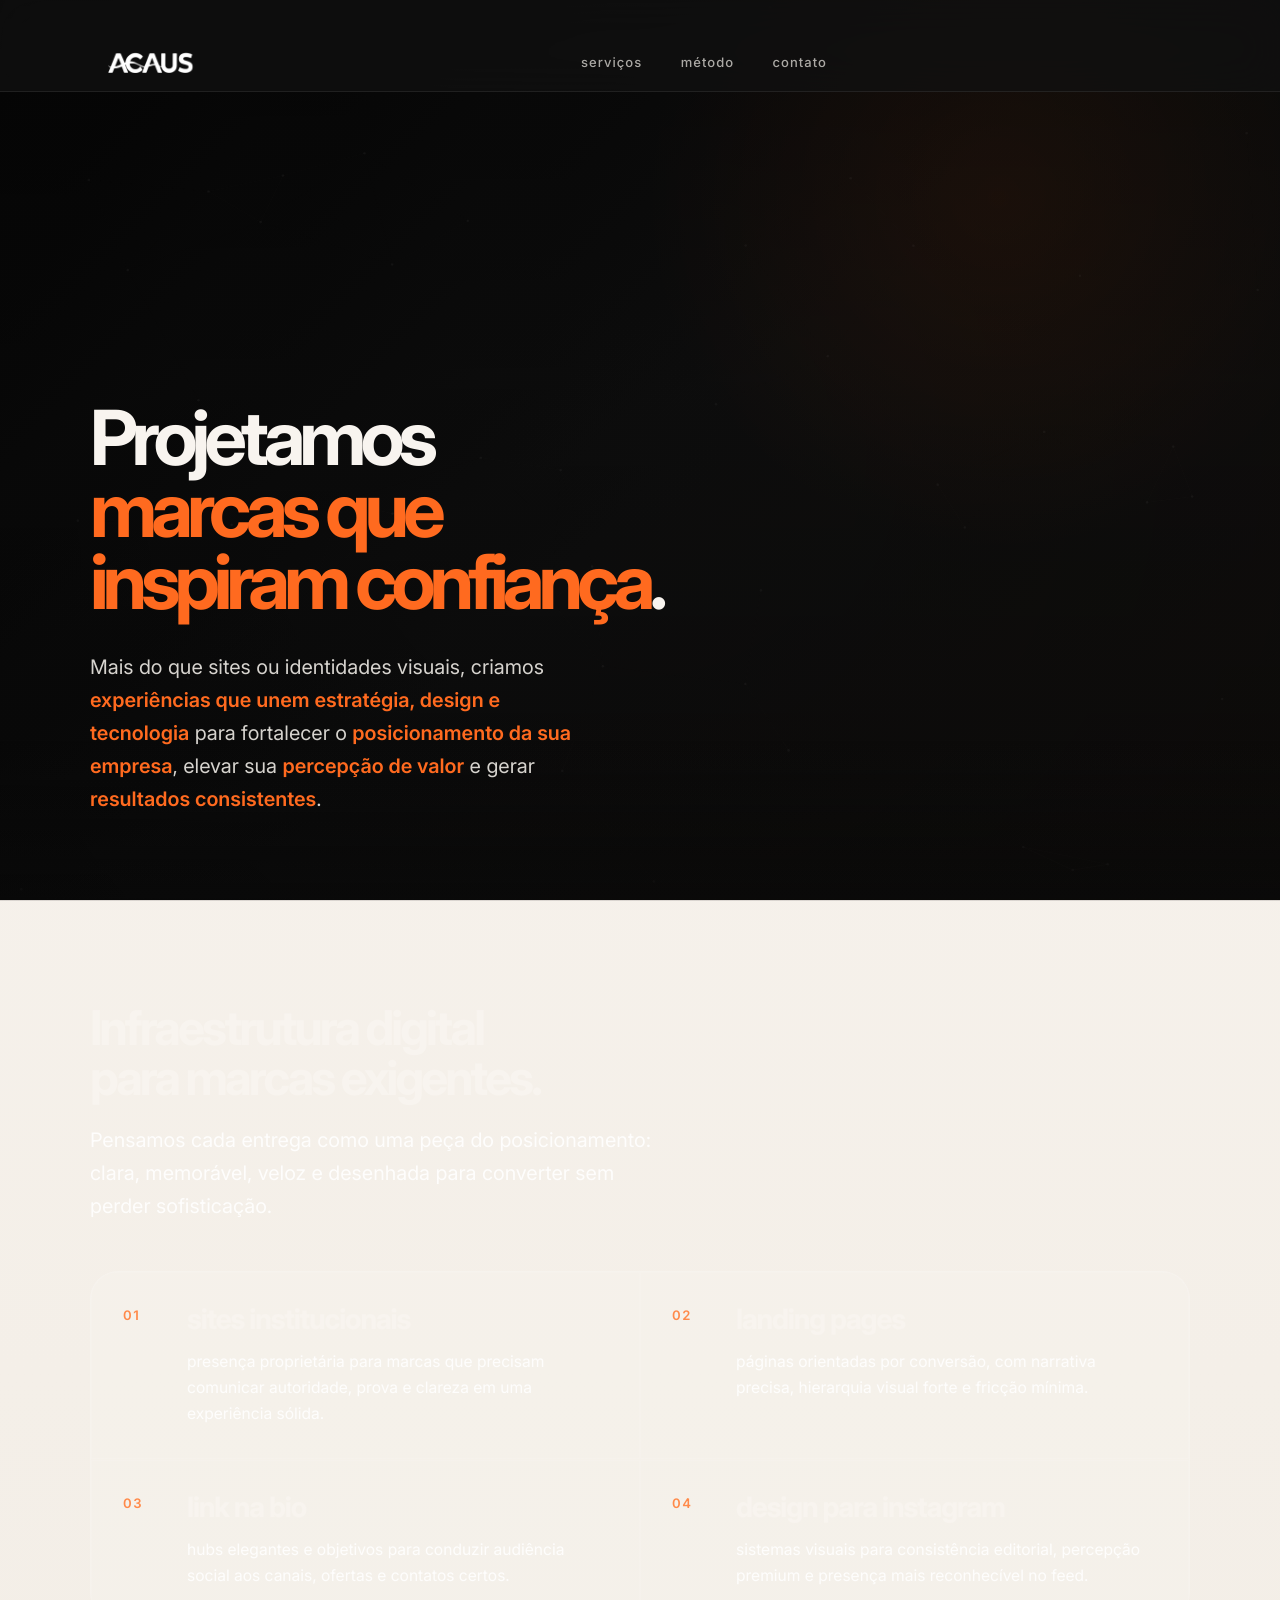
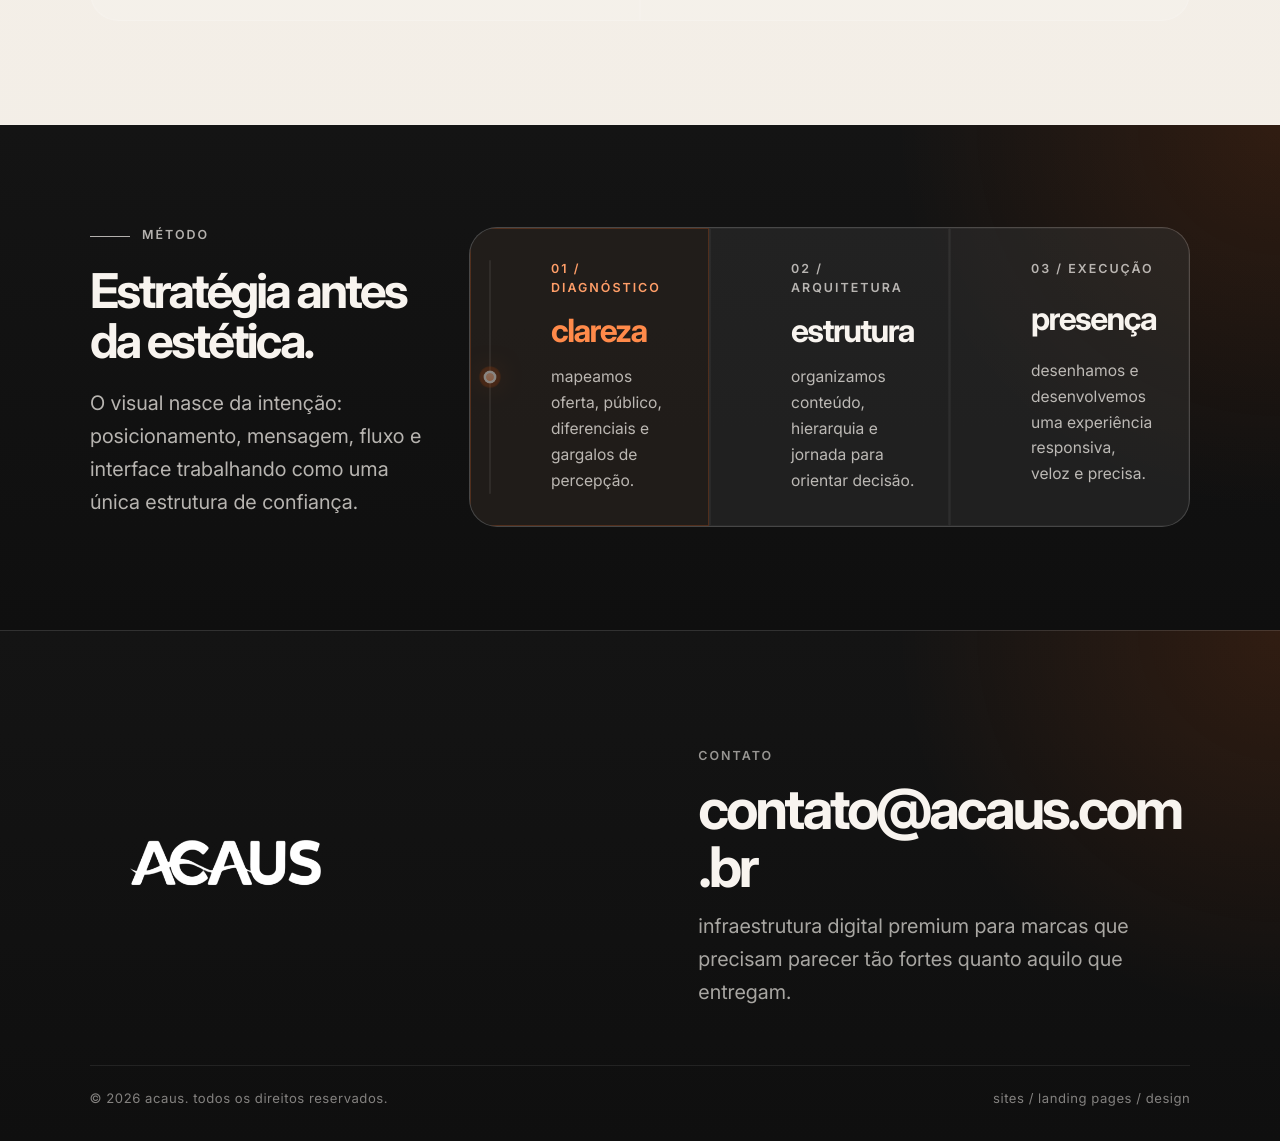
<file: index.html>
<!DOCTYPE html>
<html lang="pt-BR">
<head>
  <meta charset="UTF-8" />
  <meta name="viewport" content="width=device-width, initial-scale=1.0" />
  <meta
    name="description"
    content="ACaus desenvolve infraestrutura digital premium para marcas que buscam autoridade, confiança e alta conversão."
  />
  <title>ACaus | autoridade digital premium</title>
  <link rel="preconnect" href="https://fonts.googleapis.com" />
  <link rel="preconnect" href="https://fonts.gstatic.com" crossorigin />
  <link
    href="https://fonts.googleapis.com/css2?family=Inter:wght@300;400;500;600;700&family=Syne:wght@600;700;800&display=swap"
    rel="stylesheet"
  />
  <link rel="stylesheet" href="css/style.css" />
</head>
<body>
  <div class="site-shell">
    <header class="site-header">
      <nav class="nav container" aria-label="navegação principal">
        <a class="brand" href="#top" aria-label="ACaus início"><img src="logo.png" alt="acaus" /></a>

        <div class="nav-links" aria-label="links principais">
          <a href="#servicos">serviços</a>
          <a href="#metodo">método</a>
          <a href="#contato">contato</a>
        </div>

        <div class="nav-actions">
          <button class="menu-toggle" type="button" aria-label="abrir menu" aria-expanded="false">
            <span aria-hidden="true"></span>
          </button>
        </div>
      </nav>

      <div class="mobile-panel" aria-label="menu mobile">
        <a href="#servicos">serviços</a>
        <a href="#metodo">método</a>
        <a href="#contato">contato</a>
        <a class="btn" href="#contato">iniciar projeto</a>
      </div>
    </header>

    <main id="top">
      <section class="hero section" aria-labelledby="hero-title">
        <canvas class="hero-canvas" aria-hidden="true"></canvas>

        <div class="container section-inner">
          <div class="hero-grid">
            <div class="hero-content">
              <h1 id="hero-title" class="reveal">
                Projetamos <span class="accent">marcas que inspiram confiança</span>.
              </h1>

              <div class="hero-copy reveal">
                <p>
                  Mais do que sites ou identidades visuais, criamos <strong>experiências que unem estratégia, design e tecnologia</strong> para fortalecer o <strong>posicionamento da sua empresa</strong>, elevar sua <strong>percepção de valor</strong> e gerar <strong>resultados consistentes</strong>.
                </p>
              </div>
            </div>

          </div>
        </div>
      </section>

      <section class="section" id="servicos" aria-labelledby="services-title">
        <div class="container section-inner">
          <div class="services-layout">
            <div class="section-heading reveal">
              <h2 id="services-title">Infraestrutura digital para marcas exigentes.</h2>
              <p class="section-lead">
                Pensamos cada entrega como uma peça do posicionamento: clara,
                memorável, veloz e desenhada para converter sem perder sofisticação.
              </p>
            </div>
          </div>

          <div class="service-list" aria-label="lista de serviços">
            <article class="service-item reveal">
              <span class="service-index">01</span>
              <div>
                <h3 class="service-title">sites institucionais</h3>
                <p class="service-copy">
                  presença proprietária para marcas que precisam comunicar autoridade,
                  prova e clareza em uma experiência sólida.
                </p>
              </div>
            </article>

            <article class="service-item reveal">
              <span class="service-index">02</span>
              <div>
                <h3 class="service-title">landing pages</h3>
                <p class="service-copy">
                  páginas orientadas por conversão, com narrativa precisa, hierarquia
                  visual forte e fricção mínima.
                </p>
              </div>
            </article>

            <article class="service-item reveal">
              <span class="service-index">03</span>
              <div>
                <h3 class="service-title">link na bio</h3>
                <p class="service-copy">
                  hubs elegantes e objetivos para conduzir audiência social aos
                  canais, ofertas e contatos certos.
                </p>
              </div>
            </article>

            <article class="service-item reveal">
              <span class="service-index">04</span>
              <div>
                <h3 class="service-title">design para instagram</h3>
                <p class="service-copy">
                  sistemas visuais para consistência editorial, percepção premium
                  e presença mais reconhecível no feed.
                </p>
              </div>
            </article>
          </div>
        </div>
      </section>

      <section class="section" id="metodo" aria-labelledby="method-title">
        <div class="container section-inner">
          <div class="method-layout">
            <div class="section-heading reveal">
              <span class="section-kicker">método</span>
              <h2 id="method-title">Estratégia antes da estética.</h2>
              <p class="section-lead">
                O visual nasce da intenção: posicionamento, mensagem, fluxo e
                interface trabalhando como uma única estrutura de confiança.
              </p>
            </div>

            <div class="method-grid reveal" id="method-grid">
              <div class="method-timeline" aria-hidden="true">
                <span class="method-line"></span>
                <span class="method-line-fill"></span>
                <span class="method-dot" style="--dot-offset: 0%"></span>
                <span class="method-dot" style="--dot-offset: 50%"></span>
                <span class="method-dot" style="--dot-offset: 100%"></span>
              </div>

              <article class="method-step reveal">
                <span class="step-label">01 / diagnóstico</span>
                <h3>clareza</h3>
                <p class="step-copy">
                  mapeamos oferta, público, diferenciais e gargalos de percepção.
                </p>
              </article>

              <article class="method-step reveal">
                <span class="step-label">02 / arquitetura</span>
                <h3>estrutura</h3>
                <p class="step-copy">
                  organizamos conteúdo, hierarquia e jornada para orientar decisão.
                </p>
              </article>

              <article class="method-step reveal">
                <span class="step-label">03 / execução</span>
                <h3>presença</h3>
                <p class="step-copy">
                  desenhamos e desenvolvemos uma experiência responsiva, veloz e precisa.
                </p>
              </article>
            </div>
          </div>
        </div>
      </section>
    </main>

    <footer class="footer" id="contato">
      <div class="container">
        <div class="footer-grid reveal">
          <div class="footer-logo" aria-label="ACaus"><img src="logo.png" alt="acaus" /></div>

          <div class="footer-contact">
            <span>contato</span>
            <a href="mailto:contato@acaus.com.br">contato@acaus.com.br</a>
            <p class="footer-meta">
              infraestrutura digital premium para marcas que precisam parecer tão
              fortes quanto aquilo que entregam.
            </p>
          </div>
        </div>

        <div class="footer-bottom">
          <span>© 2026 acaus. todos os direitos reservados.</span>
          <span>sites / landing pages / design</span>
        </div>
      </div>
    </footer>
  </div>

  <script src="js/script.js"></script>
</body>
</html>
</file>
<file: css/style.css>
:root {
  --bg-base: #f4efe8;
  --bg-hero: #111111;
  --bg-surface: rgba(255, 255, 255, 0.72);
  --bg-surface-strong: #fbf8f3;
  --text-primary: #171311;
  --text-secondary: #6d635c;
  --text-inverse: #f8f4ef;
  --accent-action: #ff5a00;
  --accent-soft: rgba(255, 90, 0, 0.12);
  --accent-depth: #2d2119;
  --border-color: rgba(23, 19, 17, 0.12);
  --border-strong: rgba(23, 19, 17, 0.18);
  --canvas-line-rgb: 202, 190, 181;
  --canvas-dot-rgb: 255, 255, 255;

  --container-max: 1440px;
  --container-padding: 24px;
  --section-spacing: clamp(3.75rem, 9vw, 5rem);
  --content-spacing: clamp(1.5rem, 2.8vw, 2.5rem);
  --grid-gap: clamp(1.5rem, 3vw, 3rem);
  --card-padding: clamp(1.5rem, 2.5vw, 2.25rem);
  --radius: 1.5rem;
  --radius-sm: 1rem;
  --radius-pill: 999px;
  --nav-height: 82px;
  --transition: 380ms cubic-bezier(0.16, 1, 0.3, 1);
  --shadow: 0 24px 70px rgba(32, 24, 18, 0.08);
  --shadow-soft: 0 12px 30px rgba(32, 24, 18, 0.06);

  --font-display: "Inter", "Helvetica Neue", Arial, sans-serif;
  --font-body: "Inter", "Helvetica Neue", Arial, sans-serif;

  --fs-hero: clamp(4rem, 20vw, 14rem);
  --fs-h1: clamp(2.9rem, 8vw, 4.75rem);
  --fs-h2: clamp(2rem, 5.5vw, 3rem);
  --fs-h3: clamp(1.35rem, 3vw, 2rem);
  --fs-body: clamp(1rem, 1.8vw, 1.25rem);
  --fs-body-small: clamp(0.98rem, 1.2vw, 1.0625rem);
  --fs-nav: clamp(0.8125rem, 1vw, 0.9375rem);
  --fs-button: clamp(0.875rem, 1vw, 1rem);
  --fs-eyebrow: 0.78rem;
  --fs-small: 0.82rem;
  --fs-brand: clamp(1.15rem, 1.4vw, 1.4rem);
  --fs-footer-link: clamp(1.5rem, 6vw, 3.5rem);
  --fs-service-title: clamp(1.375rem, 2.4vw, 1.75rem);

  --line-height-heading: 0.95;
  --line-height-title: 1.05;
  --line-height-body: 1.65;
  --line-height-small: 1.5;
  --tracking-ui: 0.08em;
  --tracking-label: 0.16em;
}

* {
  box-sizing: border-box;
}

html {
  scroll-behavior: smooth;
  scroll-padding-top: calc(var(--nav-height) + 1rem);
  background: var(--bg-base);
}

body {
  min-height: 100vh;
  margin: 0;
  color: var(--text-primary);
  font-family: var(--font-body);
  font-weight: 400;
  line-height: var(--line-height-body);
  background:
    radial-gradient(circle at top left, rgba(255, 255, 255, 0.72), transparent 28rem),
    linear-gradient(180deg, #f8f4ef 0%, #f4efe8 50%, #f1ece4 100%);
  overflow-x: hidden;
  -webkit-text-size-adjust: 100%;
  text-rendering: geometricPrecision;
}

body.nav-open {
  overflow: hidden;
}

::selection {
  color: var(--text-inverse);
  background: var(--accent-action);
}

img {
  display: block;
  max-width: 100%;
}

a {
  color: inherit;
  text-decoration: none;
}

button {
  border: 0;
  font: inherit;
}

.site-shell {
  position: relative;
  min-height: 100vh;
}

.container {
  width: min(calc(100% - (var(--container-padding) * 2)), var(--container-max));
  margin-inline: auto;
}

.section {
  position: relative;
  width: 100%;
  border-bottom: 1px solid var(--border-color);
}

.section-inner {
  padding: var(--section-spacing) 0;
}

.site-header {
  position: fixed;
  inset: 0 0 auto 0;
  z-index: 50;
  height: var(--nav-height);
  border-bottom: 1px solid rgba(255, 255, 255, 0.08);
  background: rgba(17, 17, 17, 0.72);
  backdrop-filter: blur(20px);
  -webkit-backdrop-filter: blur(20px);
}

.nav {
  display: grid;
  grid-template-columns: auto 1fr auto;
  align-items: center;
  gap: 24px;
  height: var(--nav-height);
}

.brand {
  position: relative;
  z-index: 70;
  display: inline-flex;
  align-items: center;
  color: var(--text-inverse);
}

.brand img {
  width: clamp(5.5rem, 14vw, 8rem);
  height: auto;
  display: block;
  filter: brightness(0) invert(1);
}

.nav-links {
  display: none;
  justify-content: center;
  align-items: center;
  gap: clamp(1.75rem, 3vw, 3.75rem);
  color: rgba(248, 244, 239, 0.68);
  font-size: var(--fs-nav);
  font-weight: 500;
  letter-spacing: var(--tracking-ui);
  text-transform: lowercase;
}

.nav-links a {
  position: relative;
  display: inline-flex;
  align-items: center;
  min-height: 44px;
  transition: color var(--transition);
}

.nav-links a::after {
  position: absolute;
  right: 0;
  bottom: 9px;
  left: 0;
  height: 1px;
  background: currentColor;
  content: "";
  opacity: 0;
  transform: scaleX(0);
  transform-origin: right;
  transition: transform var(--transition), opacity var(--transition);
}

.nav-links a:hover {
  color: var(--text-inverse);
}

.nav-links a:hover::after {
  opacity: 1;
  transform: scaleX(1);
  transform-origin: left;
}

.nav-actions {
  position: relative;
  z-index: 70;
  display: flex;
  align-items: center;
  justify-content: flex-end;
  gap: 12px;
}

.menu-toggle {
  display: inline-grid;
  place-items: center;
  width: 48px;
  height: 48px;
  border: 1px solid rgba(255, 255, 255, 0.14);
  border-radius: var(--radius-pill);
  color: var(--text-inverse);
  background: rgba(255, 255, 255, 0.03);
  cursor: pointer;
  transition: background var(--transition), border-color var(--transition), transform var(--transition);
}

.menu-toggle:hover {
  transform: translateY(-1px);
  background: rgba(255, 255, 255, 0.08);
  border-color: rgba(255, 255, 255, 0.2);
}

.menu-toggle span,
.menu-toggle span::before,
.menu-toggle span::after {
  display: block;
  width: 16px;
  height: 1px;
  background: currentColor;
  transition: transform var(--transition), opacity var(--transition), background var(--transition);
  content: "";
}

.menu-toggle span {
  position: relative;
}

.menu-toggle span::before,
.menu-toggle span::after {
  position: absolute;
  left: 0;
}

.menu-toggle span::before {
  transform: translateY(-5px);
}

.menu-toggle span::after {
  transform: translateY(5px);
}

.nav-open .menu-toggle span {
  background: transparent;
}

.nav-open .menu-toggle span::before {
  transform: rotate(45deg);
}

.nav-open .menu-toggle span::after {
  transform: rotate(-45deg);
}

.mobile-panel {
  position: fixed;
  inset: var(--nav-height) 0 0 0;
  z-index: 45;
  display: grid;
  align-content: start;
  gap: 1.5rem;
  padding: 2rem var(--container-padding) 2.5rem;
  border-bottom: 1px solid rgba(255, 255, 255, 0.08);
  background:
    linear-gradient(180deg, rgba(17, 17, 17, 0.98), rgba(17, 17, 17, 0.94));
  overflow-y: auto;
  transform: translateY(-110%);
  transition: transform var(--transition);
}

.nav-open .mobile-panel {
  transform: translateY(0);
}

.mobile-panel a:not(.btn) {
  padding: 0.9rem 0;
  border-bottom: 1px solid rgba(255, 255, 255, 0.08);
  color: var(--text-inverse);
  font-family: var(--font-display);
  font-size: clamp(2rem, 10vw, 3.2rem);
  font-weight: 700;
  line-height: 1;
  letter-spacing: -0.05em;
  text-transform: lowercase;
}

.mobile-panel .btn {
  width: 100%;
}

.btn {
  position: relative;
  isolation: isolate;
  display: inline-flex;
  align-items: center;
  justify-content: center;
  min-height: 52px;
  width: fit-content;
  padding: 0 1.75rem;
  border: 1px solid transparent;
  border-radius: var(--radius-pill);
  color: var(--text-inverse);
  background: linear-gradient(135deg, #ff6a1f 0%, #ff5a00 100%);
  font-size: var(--fs-button);
  font-weight: 600;
  letter-spacing: var(--tracking-ui);
  line-height: 1;
  text-transform: lowercase;
  cursor: pointer;
  overflow: hidden;
  box-shadow: 0 18px 36px rgba(255, 90, 0, 0.16);
  transition:
    transform var(--transition),
    box-shadow var(--transition),
    filter var(--transition),
    border-color var(--transition);
}

.btn::before {
  position: absolute;
  inset: 0;
  z-index: -1;
  background: linear-gradient(135deg, rgba(255, 255, 255, 0.22), transparent 60%);
  content: "";
  opacity: 0;
  transition: opacity var(--transition);
}

.btn:active {
  transform: translateY(0);
  box-shadow: 0 14px 28px rgba(255, 90, 0, 0.16);
}

.btn:focus-visible,
.menu-toggle:focus-visible,
a:focus-visible {
  outline: 2px solid var(--accent-action);
  outline-offset: 4px;
}

.btn.nav-cta {
  display: none;
  min-height: 46px;
  padding-inline: 1.4rem;
}

.hero {
  position: relative;
  display: grid;
  min-height: 100svh;
  padding-top: var(--nav-height);
  overflow: hidden;
  color: var(--text-inverse);
  background: transparent;
}

.hero::before {
  position: absolute;
  inset: 0;
  z-index: -1;
  background:
    radial-gradient(circle at 78% 22%, rgba(255, 90, 0, 0.16), transparent 22rem),
    radial-gradient(circle at 14% 84%, rgba(255, 255, 255, 0.06), transparent 24rem),
    linear-gradient(135deg, #090909 0%, #151515 52%, #1b1714 100%);
  content: "";
  pointer-events: none;
}

.hero::after {
  position: absolute;
  inset: auto 0 0;
  z-index: 1;
  height: 10rem;
  background: linear-gradient(180deg, transparent, rgba(9, 9, 9, 0.45));
  content: "";
  pointer-events: none;
}

.hero-video-layer {
  position: fixed;
  inset: 0;
  z-index: 0;
  overflow: hidden;
  pointer-events: none;
  clip-path: inset(0 0 100% 0);
  background:
    radial-gradient(circle at 78% 22%, rgba(255, 90, 0, 0.12), transparent 22rem),
    linear-gradient(135deg, #090909 0%, #151515 52%, #1b1714 100%);
  opacity: 0;
  transition: opacity 420ms ease;
}

.hero-video-layer.is-active {
  opacity: 1;
}

.hero-video-layer::after {
  position: absolute;
  inset: 0;
  background:
    linear-gradient(180deg, rgba(0, 0, 0, 0.44) 0%, rgba(0, 0, 0, 0.34) 42%, rgba(0, 0, 0, 0.46) 100%),
    radial-gradient(circle at center, rgba(0, 0, 0, 0.08), rgba(0, 0, 0, 0.2));
  content: "";
  pointer-events: none;
}

.hero-video {
  position: absolute;
  inset: 0;
  width: 100%;
  height: 100%;
  object-fit: cover;
  object-position: center center;
  opacity: 0;
  transition: opacity 420ms ease;
}

.hero-video.is-ready {
  opacity: 1;
}

.hero-canvas {
  position: absolute;
  inset: 0;
  z-index: 1;
  width: 100%;
  height: 100%;
  opacity: 0.2;
  pointer-events: none;
}

.hero .section-inner {
  position: relative;
  z-index: 2;
  display: grid;
  align-items: end;
  min-height: calc(100svh - var(--nav-height));
  padding: clamp(4rem, 10vw, 6rem) 0 clamp(3.75rem, 8vw, 5.25rem);
}

.hero-grid {
  display: grid;
  gap: clamp(2rem, 4vw, 4rem);
}

.hero-content {
  max-width: 64rem;
}

.eyebrow,
.section-kicker,
.step-label {
  color: currentColor;
  font-size: var(--fs-eyebrow);
  font-weight: 600;
  letter-spacing: var(--tracking-label);
  line-height: var(--line-height-small);
  text-transform: uppercase;
}

.eyebrow {
  display: inline-flex;
  align-items: center;
  gap: 0.75rem;
  margin-bottom: 1.5rem;
  color: rgba(248, 244, 239, 0.72);
}

.eyebrow::before,
.section-kicker::before {
  width: 2.5rem;
  height: 1px;
  background: currentColor;
  content: "";
}

.hero h1 {
  max-width: 13ch;
  margin: 0;
  font-family: var(--font-display);
  font-size: var(--fs-h1);
  font-weight: 700;
  line-height: var(--line-height-heading);
  letter-spacing: -0.08em;
  color: var(--text-inverse);
  text-wrap: balance;
}

.hero h1 .accent {
  color: #ff6a1f;
}

.hero-copy {
  display: grid;
  gap: 1.5rem;
  max-width: 46rem;
  margin-top: 2rem;
}

.hero-copy p,
.section-lead,
.service-copy,
.step-copy,
.footer-meta {
  margin: 0;
  font-size: var(--fs-body);
  font-weight: 400;
  line-height: var(--line-height-body);
}

.hero-copy p {
  max-width: 36rem;
  color: rgba(248, 244, 239, 0.86);
}

.hero-copy p strong {
  color: #ff6a1f;
  font-weight: 600;
}

.services-layout,
.method-layout {
  display: grid;
  gap: clamp(2.5rem, 5vw, 4.5rem);
}

.services-layout {
  grid-template-columns: 1fr;
}

#servicos {
  position: relative;
  color: var(--text-inverse);
  background: transparent;
  border-bottom-color: rgba(255, 255, 255, 0.12);
}

#servicos::before {
  position: absolute;
  inset: 0;
  z-index: -1;
  background:
    radial-gradient(circle at top right, rgba(255, 90, 0, 0.12), transparent 24rem),
    linear-gradient(180deg, #141414 0%, #0f0f0f 100%);
  content: "";
  pointer-events: none;
}

#servicos .section-kicker,
#servicos .service-index {
  color: #ff8a4a;
}

#servicos .section-heading h2,
#servicos .service-title {
  color: var(--text-inverse);
}

#servicos .section-lead,
#servicos .service-copy {
  color: rgba(255, 255, 255, 0.86);
}

#servicos .service-list {
  background: rgba(255, 255, 255, 0.12);
  border-color: rgba(255, 255, 255, 0.14);
}

#servicos .service-item {
  color: var(--text-inverse);
  background: rgba(255, 255, 255, 0.04);
}

#servicos .service-item::after {
  border-color: rgba(255, 255, 255, 0.06);
}

#metodo {
  color: var(--text-inverse);
  --border-color: rgba(255, 255, 255, 0.12);
  background:
    radial-gradient(circle at top right, rgba(255, 90, 0, 0.12), transparent 24rem),
    linear-gradient(180deg, #141414 0%, #0f0f0f 100%);
}

#metodo .section-inner {
  position: relative;
}

#metodo .section-kicker,
#metodo .step-label {
  color: rgba(248, 244, 239, 0.7);
}

#metodo .section-lead,
#metodo .step-copy {
  color: rgba(248, 244, 239, 0.72);
}

#metodo .method-grid {
  background: rgba(255, 255, 255, 0.12);
  border-color: rgba(255, 255, 255, 0.12);
}

#metodo .method-step {
  position: relative;
  background: rgba(12, 12, 12, 0.36);
  border: 1px solid rgba(255, 255, 255, 0.04);
  transition:
    transform var(--transition),
    background var(--transition),
    box-shadow var(--transition),
    border-color var(--transition),
    color var(--transition);
}

#metodo .method-step::before {
  position: absolute;
  inset: 0;
  border-radius: inherit;
  background: linear-gradient(135deg, rgba(255, 122, 41, 0.18), rgba(255, 90, 0, 0.08));
  content: "";
  opacity: 0;
  pointer-events: none;
  transition: opacity var(--transition);
}

#metodo .method-step > * {
  position: relative;
  z-index: 1;
}

#metodo .method-step.is-current {
  background: rgba(20, 12, 6, 0.5);
  border-color: rgba(255, 109, 41, 0.22);
}

#metodo .method-step.is-current .step-label {
  color: #ff9e68;
}

#metodo .method-step.is-current h3 {
  color: #ff8a4a;
}

#metodo .method-step.is-active {
  border-color: rgba(255, 109, 41, 0.36);
  background: rgba(20, 12, 6, 0.55);
  box-shadow:
    0 24px 70px rgba(255, 90, 0, 0.08),
    0 14px 38px rgba(0, 0, 0, 0.35);
}

#metodo .method-step.is-active::before {
  opacity: 1;
}

#metodo .method-step.is-active .step-label {
  color: #ff9e68;
}

#metodo .method-step.is-active h3 {
  color: #ff7a29;
}

#metodo .method-step.is-active .step-copy {
  color: #ffbb92;
}

@media (hover: hover) and (pointer: fine) {
  #metodo .method-step:hover {
    border-color: rgba(255, 109, 41, 0.36);
    background: rgba(20, 12, 6, 0.55);
    box-shadow:
      0 24px 70px rgba(255, 90, 0, 0.08),
      0 14px 38px rgba(0, 0, 0, 0.35);
  }

  #metodo .method-step:hover::before {
    opacity: 1;
  }

  #metodo .method-step:hover .step-label {
    color: #ff9e68;
  }

  #metodo .method-step:hover h3 {
    color: #ff7a29;
  }

  #metodo .method-step:hover .step-copy {
    color: #ffbb92;
  }
}

.section-heading {
  display: grid;
  gap: 1.25rem;
  align-content: start;
  max-width: 40rem;
}

.section-kicker {
  display: inline-flex;
  align-items: center;
  gap: 0.75rem;
  color: var(--text-secondary);
}

.section-heading h2 {
  margin: 0;
  font-family: var(--font-display);
  font-size: var(--fs-h2);
  font-weight: 700;
  line-height: var(--line-height-title);
  letter-spacing: -0.06em;
  text-wrap: balance;
}

.section-lead {
  max-width: 36rem;
  color: var(--text-secondary);
}

.service-list {
  display: grid;
  gap: 1px;
  margin-top: clamp(2rem, 4vw, 3rem);
  background: var(--border-color);
  border: 1px solid var(--border-color);
  border-radius: calc(var(--radius) + 0.25rem);
  overflow: hidden;
}

.service-item {
  position: relative;
  display: grid;
  grid-template-columns: 3rem 1fr;
  gap: 1rem;
  align-items: start;
  min-height: 100%;
  padding: var(--card-padding);
  color: var(--text-primary);
  background: rgba(255, 255, 255, 0.55);
  transition:
    transform var(--transition),
    background var(--transition),
    box-shadow var(--transition);
}

.service-item::after {
  position: absolute;
  inset: 0;
  border: 1px solid transparent;
  border-radius: inherit;
  content: "";
  transition: border-color var(--transition);
  pointer-events: none;
}

.service-index {
  padding-top: 0.2rem;
  color: var(--text-secondary);
  font-size: var(--fs-small);
  font-weight: 600;
  letter-spacing: 0.12em;
  line-height: var(--line-height-small);
}

.service-title {
  margin: 0;
  font-family: var(--font-display);
  font-size: var(--fs-service-title);
  font-weight: 700;
  line-height: 1.12;
  letter-spacing: -0.04em;
  text-transform: lowercase;
  transition: transform var(--transition), color var(--transition);
}

.service-copy {
  max-width: 32rem;
  margin-top: 0.85rem;
  color: var(--text-secondary);
  font-size: var(--fs-body-small);
}

.method-grid {
  position: relative;
  display: grid;
  gap: 1px;
  background: var(--border-color);
  border: 1px solid var(--border-color);
  border-radius: calc(var(--radius) + 0.25rem);
  overflow: hidden;
}

.method-timeline {
  position: absolute;
  top: var(--card-padding);
  bottom: var(--card-padding);
  left: 1.25rem;
  width: 0;
  pointer-events: none;
  display: none;
}

.method-line,
.method-line-fill {
  position: absolute;
  top: 0;
  left: -1px;
  width: 2px;
  height: 100%;
  border-radius: 999px;
  pointer-events: none;
}

.method-line {
  background: rgba(255, 255, 255, 0.14);
}

.method-line-fill {
  height: 0%;
  background: linear-gradient(180deg, #ff8a4a 0%, #ff5a00 100%);
  box-shadow: 0 0 18px rgba(255, 106, 31, 0.38);
  transform-origin: top center;
  transition: height 220ms cubic-bezier(0.16, 1, 0.3, 1);
  will-change: height;
}

.method-dot {
  position: absolute;
  left: -6px;
  top: var(--dot-offset);
  width: 12px;
  height: 12px;
  transform: translateY(-50%) scale(1);
  border-radius: 50%;
  background: rgba(255, 255, 255, 0.3);
  border: 2px solid rgba(255, 255, 255, 0.78);
  box-shadow: 0 0 0 4px rgba(255, 106, 31, 0.08);
  transition:
    transform 260ms cubic-bezier(0.16, 1, 0.3, 1),
    background 260ms cubic-bezier(0.16, 1, 0.3, 1),
    border-color 260ms cubic-bezier(0.16, 1, 0.3, 1),
    box-shadow 260ms cubic-bezier(0.16, 1, 0.3, 1);
}

#metodo .method-step.is-current ~ .method-dot,
.method-dot.is-lit {
  background: linear-gradient(180deg, #ff8a4a 0%, #ff5a00 100%);
  border-color: #ffe9db;
  box-shadow: 0 0 0 4px rgba(255, 106, 31, 0.22), 0 0 22px rgba(255, 106, 31, 0.52);
  transform: translateY(-50%) scale(1.08);
}

.method-step {
  display: grid;
  gap: 1rem;
  min-height: 16rem;
  padding: var(--card-padding);
  padding-left: calc(3rem + var(--card-padding));
  background: var(--bg-surface-strong);
  transition: transform var(--transition), background var(--transition), box-shadow var(--transition);
}

.step-label {
  color: var(--text-secondary);
}

.method-step h3 {
  margin: 0;
  font-family: var(--font-display);
  font-size: var(--fs-h3);
  font-weight: 700;
  line-height: var(--line-height-title);
  letter-spacing: -0.05em;
  text-transform: lowercase;
}

.step-copy {
  color: var(--text-secondary);
  font-size: var(--fs-body-small);
}

.footer {
  padding: clamp(4rem, 7vw, 6rem) 0 2rem;
  color: var(--text-inverse);
  background:
    radial-gradient(circle at top right, rgba(255, 90, 0, 0.12), transparent 24rem),
    linear-gradient(180deg, #141414 0%, #0f0f0f 100%);
}

.footer-grid {
  display: grid;
  gap: clamp(2.5rem, 5vw, 4rem);
}

.footer-logo {
  display: inline-flex;
  align-items: center;
  width: clamp(10rem, 26vw, 18rem);
  max-width: 100%;
}

.footer-logo img {
  width: 100%;
  height: auto;
  display: block;
  filter: brightness(0) invert(1);
}

.footer-contact {
  display: grid;
  gap: 0.9rem;
  align-content: start;
}

.footer-contact span {
  color: rgba(248, 244, 239, 0.58);
  font-size: var(--fs-eyebrow);
  font-weight: 600;
  letter-spacing: var(--tracking-label);
  line-height: var(--line-height-small);
  text-transform: uppercase;
}

.footer-contact a {
  width: fit-content;
  color: var(--text-inverse);
  font-family: var(--font-display);
  font-size: var(--fs-footer-link);
  font-weight: 700;
  line-height: 1.02;
  letter-spacing: -0.06em;
  word-break: break-word;
  overflow-wrap: anywhere;
  transition: opacity var(--transition);
}

.footer-meta {
  max-width: 32rem;
  color: rgba(248, 244, 239, 0.66);
}

.footer-bottom {
  display: flex;
  flex-direction: column;
  gap: 0.8rem;
  margin-top: 3.5rem;
  padding-top: 1.5rem;
  border-top: 1px solid rgba(255, 255, 255, 0.08);
  color: rgba(248, 244, 239, 0.5);
  font-size: var(--fs-small);
  line-height: var(--line-height-small);
  letter-spacing: 0.04em;
  text-transform: lowercase;
}

.reveal {
  opacity: 0;
  transform: translateY(24px);
  transition:
    opacity 520ms var(--transition),
    transform 520ms var(--transition);
  will-change: opacity, transform;
}

.reveal.is-visible {
  opacity: 1;
  transform: translateY(0);
}

@media (hover: hover) and (pointer: fine) {
  .btn:hover {
    transform: translateY(-2px);
    box-shadow: 0 24px 44px rgba(255, 90, 0, 0.2);
    filter: saturate(1.04);
  }

  .service-item:hover {
    transform: translateY(-4px);
    background: rgba(255, 255, 255, 0.86);
    box-shadow: var(--shadow-soft);
  }

  .service-item:hover::after {
    border-color: rgba(255, 90, 0, 0.16);
  }

  .service-item:hover .service-title {
    transform: translateX(4px);
  }

  .method-step:hover {
    transform: translateY(-4px);
    background: #ffffff;
    box-shadow: var(--shadow-soft);
  }

  #metodo .method-step:hover {
    background: rgba(12, 12, 12, 0.5);
  }

  .footer-contact a:hover {
    opacity: 0.82;
  }
}

@media (min-width: 768px) {
  :root {
    --section-spacing: clamp(5rem, 8vw, 6.25rem);
    --container-padding: clamp(3rem, 6vw, 4rem);
  }

  .btn.nav-cta {
    display: inline-flex;
  }

  .hero-grid {
    grid-template-columns: 1fr;
    align-items: center;
  }

  .hero-content {
    grid-column: 1 / -1;
  }

  .hero-video {
    object-position: center;
  }

  .services-layout,
  .method-layout {
    grid-template-columns: repeat(8, minmax(0, 1fr));
    gap: clamp(1.75rem, 3vw, 2.75rem);
    align-items: start;
  }

  .services-layout {
    grid-template-columns: 1fr;
  }

  .services-layout .section-heading,
  .method-layout .section-heading {
    grid-column: span 3;
  }

  .services-layout .section-heading {
    grid-column: 1 / -1;
    max-width: 40rem;
  }

  .method-grid {
    grid-column: span 5;
  }

  .method-timeline {
    display: block;
  }

  .service-list {
    grid-template-columns: repeat(2, minmax(0, 1fr));
  }

  .method-grid {
    grid-template-columns: repeat(2, minmax(0, 1fr));
  }

  .footer-grid {
    grid-template-columns: minmax(0, 1.05fr) minmax(18rem, 0.95fr);
    align-items: end;
  }

  .footer-bottom {
    flex-direction: row;
    justify-content: space-between;
    align-items: center;
  }
}

@media (min-width: 900px) {
  @supports selector(.hero-copy:has(.btn)) {
    .hero-copy:has(.btn) {
      grid-template-columns: minmax(0, 1fr) auto;
      align-items: end;
    }
  }

  .hero-copy p {
    max-width: 32rem;
  }
}

@media (min-width: 1200px) {
  :root {
    --section-spacing: clamp(6.25rem, 8vw, 8.75rem);
    --nav-height: 92px;
    --container-padding: clamp(5rem, 7vw, 7.5rem);
  }

  .nav-links {
    display: flex;
  }

  .menu-toggle,
  .mobile-panel {
    display: none;
  }

  .hero-grid {
    grid-template-columns: 1fr;
    align-items: center;
  }

  .hero-content {
    grid-column: 1 / -1;
  }

  .hero h1 {
    max-width: 12ch;
  }

  .hero-video {
    object-position: center;
  }

  .services-layout,
  .method-layout {
    grid-template-columns: repeat(12, minmax(0, 1fr));
    gap: clamp(2rem, 3vw, 3rem);
    align-items: start;
  }

  .services-layout {
    grid-template-columns: 1fr;
  }

  .services-layout .section-heading,
  .method-layout .section-heading {
    grid-column: span 4;
  }

  .services-layout .section-heading {
    grid-column: 1 / -1;
    max-width: 40rem;
  }

  .method-grid {
    grid-column: span 8;
  }

  .method-timeline {
    display: block;
  }

  .method-grid {
    grid-template-columns: repeat(3, minmax(0, 1fr));
  }

}

@media (max-width: 719px) {
  :root {
    --nav-height: 0px;
  }

  .site-header,
  .mobile-panel {
    display: none;
  }

  .nav {
    gap: 1rem;
  }

  .btn {
    min-height: 50px;
    padding-inline: 1.4rem;
  }

  .hero .section-inner {
    align-items: start;
    padding: clamp(1.25rem, 5vw, 2rem) 0 clamp(3rem, 6vw, 4rem);
  }

  .hero-copy .btn {
    width: 100%;
  }

  .hero h1 {
    max-width: 11ch;
  }

  .hero-video-layer::after {
    background:
      linear-gradient(180deg, rgba(0, 0, 0, 0.44) 0%, rgba(0, 0, 0, 0.26) 42%, rgba(0, 0, 0, 0.48) 100%),
      radial-gradient(circle at center, rgba(0, 0, 0, 0.04), rgba(0, 0, 0, 0.14));
  }

  .section-heading,
  .section-lead,
  .hero-copy p,
  .service-copy,
  .footer-meta {
    max-width: none;
  }

  .service-list {
    grid-template-columns: 1fr;
  }

  .method-grid {
    grid-template-columns: 1fr;
  }

  .footer-contact a {
    max-width: 100%;
  }
}

@media (max-width: 479px) {
  :root {
    --container-padding: 20px;
  }

  .mobile-panel {
    padding-inline: 20px;
  }
}

@media (prefers-reduced-motion: reduce) {
  *,
  *::before,
  *::after {
    scroll-behavior: auto !important;
    transition-duration: 0.01ms !important;
    animation-duration: 0.01ms !important;
    animation-iteration-count: 1 !important;
  }

  .reveal {
    opacity: 1;
    transform: none;
  }
}
</file>
